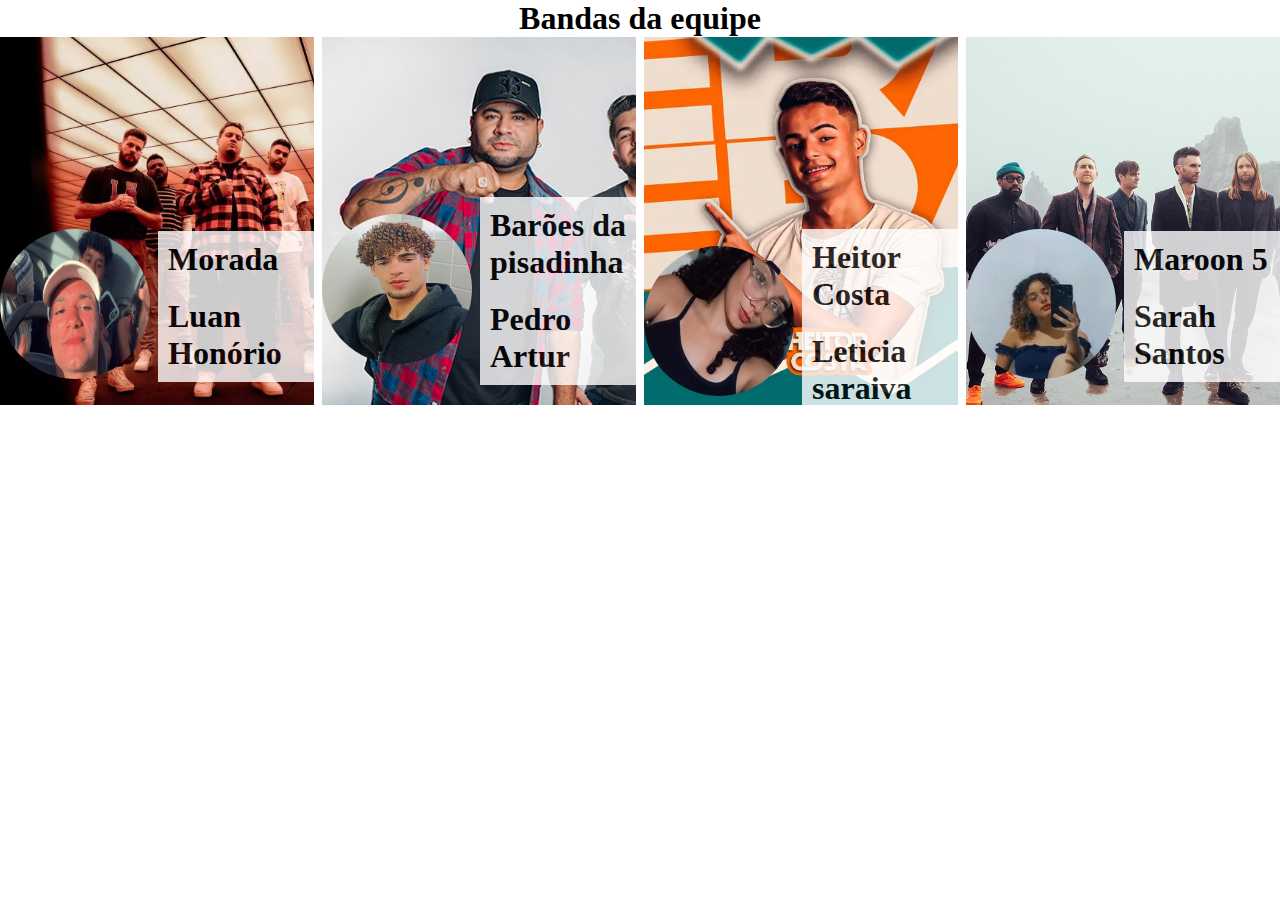
<file: bandas.html>
<!DOCTYPE html>
<html lang="en">
<head>
    <meta charset="UTF-8">
    <meta http-equiv="X-UA-Compatible" content="IE=edge">
    <meta name="viewport" content="width=device-width, initial-scale=1.0">
    <title>Document</title>
    <link rel="stylesheet" href="./luan-bd/css/style01.css">
    <link href="https://cdn.jsdelivr.net/npm/bootstrap@5.3.0-alpha3/dist/css/bootstrap.min.css" rel="stylesheet" integrity="sha384-KK94CHFLLe+nY2dmCWGMq91rCGa5gtU4mk92HdvYe+M/SXH301p5ILy+dN9+nJOZ" crossorigin="anonymous">

</head>
<body>
    <header class="container">
        <h1>
            Bandas da equipe
        </h1>
    </header>


    <main class="container">
        <section id="imagens" class="row">
          
        
          <a id="img-luan" href="./luan-bd/luan.html" class="col-lg-6">
            <div id="img-eNomes">
                <div id="img-aluno">
                    <img src="./luan-bd/img/aluno-luan.png" width="150px" height="150px" alt="">
                </div>
                <div>
                    <h1>
                        Morada
                    </h1>
                    <h1>
                        Luan Honório
                    </h1>
               </div>
            </div>
          </a>
    
          
          <a id="img-pedro" href="./bandas-pedro/pedro.html" class="col-lg-6">
            <div id="img-eNomesp">
                <div id="img-aluno">
                    <img src="./luan-bd/img/ALUNO-PEDRO.jpg" width="150px" height="150px" alt="">
                </div>
                <div>
                    <h1>
                        Barões da pisadinha
                    </h1>
                    <h1>
                        Pedro Artur
                    </h1>
               </div>
            </div>
          </a>
        
          
          <a id="img-leticia" href="./bandas-leticia/index.html" class="col-lg-6">
            <div id="img-eNomes">
                <div id="img-aluno">
                    <img src="./luan-bd/img/aluna-saraiva.jpg" width="150px" height="150px" alt="">
                </div>
                <div>
                    <h1>
                        Heitor Costa
                    </h1>
                    <h1>
                       Leticia saraiva
                    </h1>
               </div>
            </div>
          </a>
        
          
          <a id="img-sarah" href="./banda-sarah/index.html" class="col-lg-6">
            <div id="img-eNomes">
                <div id="img-aluno">
                    <img src="./luan-bd/img/aluna-sara.jpg" width="150px" height="150px" alt="">
                </div>
                <div>
                    <h1>
                        Maroon 5
                    </h1>
                    <h1>
                        Sarah Santos
                    </h1>
               </div>
            </div>
          </a>
        
           
          
        </section>
    </main>






    <script src="https://cdn.jsdelivr.net/npm/bootstrap@5.3.0-alpha3/dist/js/bootstrap.bundle.min.js" integrity="sha384-ENjdO4Dr2bkBIFxQpeoTz1HIcje39Wm4jDKdf19U8gI4ddQ3GYNS7NTKfAdVQSZe" crossorigin="anonymous"></script>

</body>
</html>
</file>
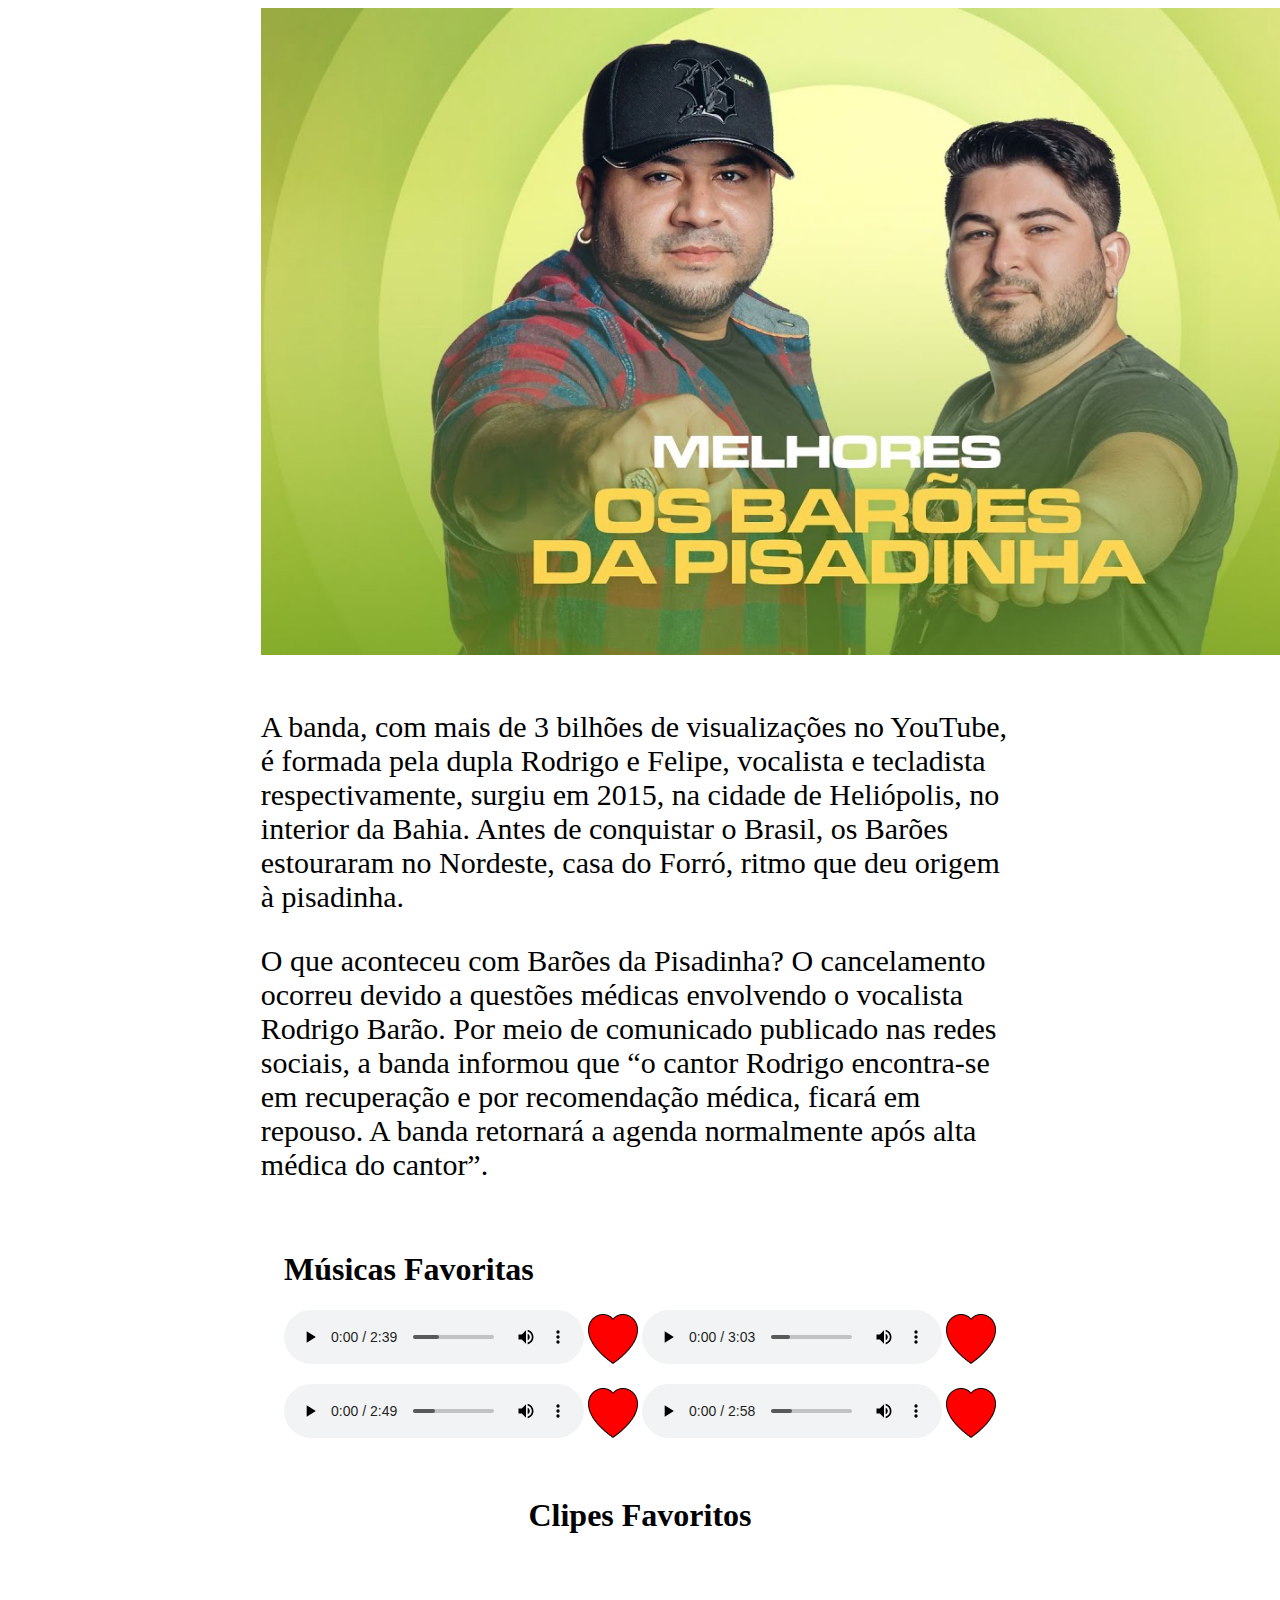
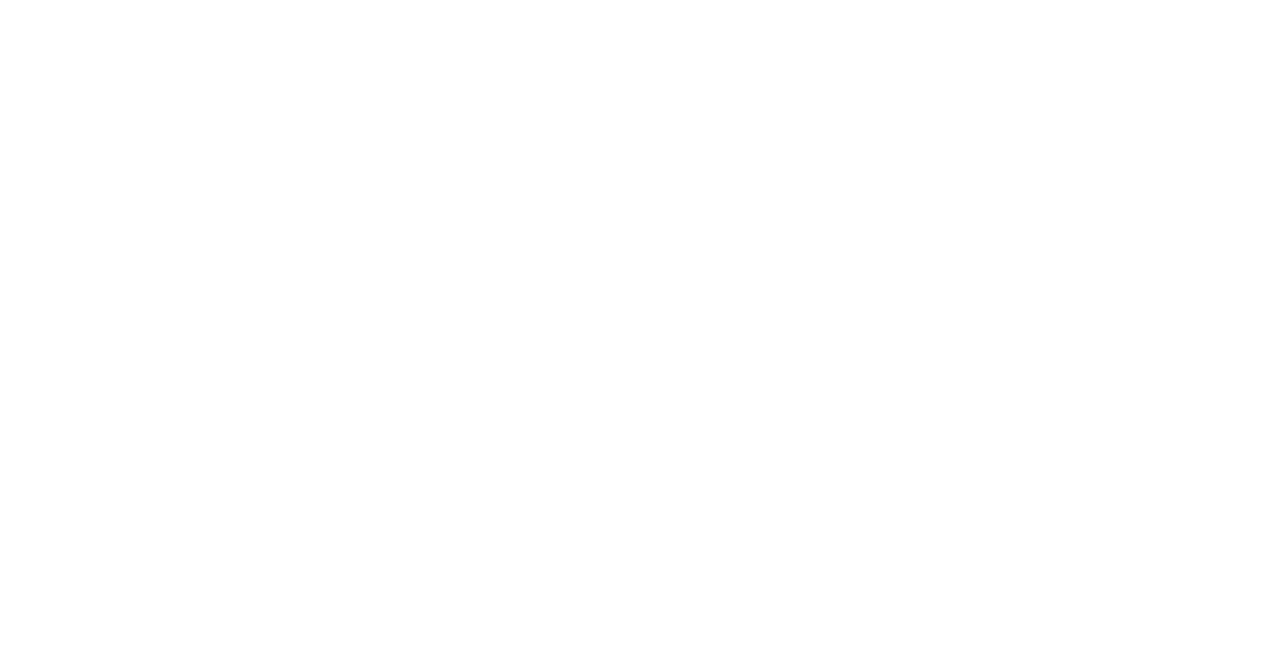
<file: bandas-pedro/pedro.html>
<!DOCTYPE html>
<html lang="en">
<head>
    <meta charset="UTF-8">
    <meta http-equiv="X-UA-Compatible" content="IE=edge">
    <meta name="viewport" content="width=device-width, initial-scale=1.0">
    <link rel="preconnect" href="https://fonts.googleapis.com">
    <link rel="stylesheet" href="./css/style.css">
    <title>Document</title>
</head>
<body>
    <header class="container">
        <img src="./maxresdefault (1).jpg" alt="" width="1150px">
    </header>
   
    
    <main class="container">
        <section class="texto">
        <p>A banda, com mais de 3 bilhões de visualizações
           no YouTube, é formada pela dupla Rodrigo e Felipe,
            vocalista e tecladista respectivamente, surgiu
            em 2015, na cidade de Heliópolis, no interior
            da Bahia. Antes de conquistar o Brasil, os
            Barões estouraram no Nordeste, casa do Forró,
            ritmo que deu origem à pisadinha.</p>

            <p>
                O que aconteceu com Barões da Pisadinha?
                O cancelamento ocorreu devido a questões médicas 
                envolvendo o vocalista Rodrigo Barão. Por meio
                de comunicado publicado nas redes sociais, a
                banda informou que “o cantor Rodrigo encontra-se
                em recuperação e por recomendação médica, ficará
                em repouso. A banda retornará a agenda normalmente
                após alta médica do cantor”.
            </p>
        </section>    
    </main>
    
    <section>
        <h1>Músicas Favoritas</h1>
        <article>
            <p class="audio">
            <audio src="./audio/Os Barões da Pisadinha - Já Que Me Ensinou a Beber (Áudio Oficial).mp3" controls></audio> <img src="./img/Vector (2).png" alt="">
            <audio src="./audio/X2Download.app - BARÕES DA PISADINHA —CABEÇA VOANDO ( COM GRAVE ) (128 kbps).mp3" controls></audio> <img src="./img/Vector (2).png" alt="">

            </p>
            <p>
            <audio src="./audio/X2Download.app - Eu Acho Que Não (128 kbps).mp3" controls></audio> <img src="./img/Vector (2).png" alt="">
            <audio src="./audio/X2Download.app - Minha Pequena - Os Barões da Pisadinha 2021 _ COM GRAVE (128 kbps).mp3" controls></audio> <img src="./img/Vector (2).png" alt="">
            </p>
        </article>
    </section>



    <h1>Clipes Favoritos</h1>
    <div class="container-caixa">
            <article class="caixa2">
                <iframe width="560" height="315" src="https://www.youtube.com/embed/lojMjGl-Vp0" title="YouTube video player" frameborder="0" allow="accelerometer; autoplay; clipboard-write; encrypted-media; gyroscope; picture-in-picture; web-share" allowfullscreen></iframe>
            </article>
            
           <article class="caixa2">
            <iframe width="560" height="315" src="https://www.youtube.com/embed/NRTi6V1e_oI" title="YouTube video player" frameborder="0" allow="accelerometer; autoplay; clipboard-write; encrypted-media; gyroscope; picture-in-picture; web-share" allowfullscreen></iframe>
            </article>
       
            <article class="caixa3">
                <iframe width="560" height="315" src="https://www.youtube.com/embed/UBjREryFSjc" title="YouTube video player" frameborder="0" allow="accelerometer; autoplay; clipboard-write; encrypted-media; gyroscope; picture-in-picture; web-share" allowfullscreen></iframe>
            </article>
            <article class="caixa4">
                <iframe width="560" height="315" src="https://www.youtube.com/embed/HVZF_E9HImg" title="YouTube video player" frameborder="0" allow="accelerometer; autoplay; clipboard-write; encrypted-media; gyroscope; picture-in-picture; web-share" allowfullscreen></iframe>
            </article>
    </div>

</body>
</html
</file>
<file: luan-bd/css/style01.css>
*{
padding: 0;
margin: 0;
box-sizing: border-box;
}
header{
    display: flex;
    justify-content: center;
}

#img-luan{
    background-image: url(../img/banda-luan.jpg);
    background-size:cover ;
    width: 35rem;
    height: 23rem;
}
#img-pedro{
    background-image: url(../img/banda-pedro.png);
    background-size:cover ;
    width: 35rem;
    height: 23rem;
}
#img-leticia{
    background-image: url(../img/banda-saraiva.png);
    background-size:cover ;
    width: 35rem;
    height: 23rem;

}
#img-sarah{
    background-image: url(../img/BANDA-SARAH.jpg);
    background-size:cover ;
    width: 35rem;
    height: 23rem;

   
}
#imagens{
    display: flex;
    justify-content: center;
    gap: 0.5rem;
  
 }


section a {
    
 
    text-decoration: none;
    color: black;
}
section h1{
    background-color: white;
    opacity: 80%;
    padding: 10px;
}


#img-eNomes{
    display: flex;
    align-items: center;
    gap: 0.5rem;
    padding-top: 12rem;

}

#img-eNomesp{
    display: flex;
    align-items: center;
    gap: 0.5rem;
    padding-top: 10rem;

}

#img-aluno img{
    border-radius: 50%;
}
</file>
<file: bandas-pedro/css/style.css>
*{
    padding: 0;
    margin: 20;
    box-sizing: border-box;
}



.container{
    width: 60%;
    font-size: 30px;
}

.container-caixa{
    max-width: 1200px;
    margin: auto;
    gap: 1rem;
    display: grid;
    grid-template-areas: 
    'caixa1 caixa1'
    'caixa2 caixa2'
    'caixa3 caixa3'
    'caixa4 caixa4';
}


body{
    display: flex;
    flex-direction: column;
    justify-content: center;
    align-items: center;
    gap: 2vh;
}

/* add responsive media quaries */

@media screen  and (max-width:2000px) {
    .box{
        width: 100%;
    }
}

@media screen and (max-width:1000px){
    .box{
        width: 60%;   
    }
}
</file>
